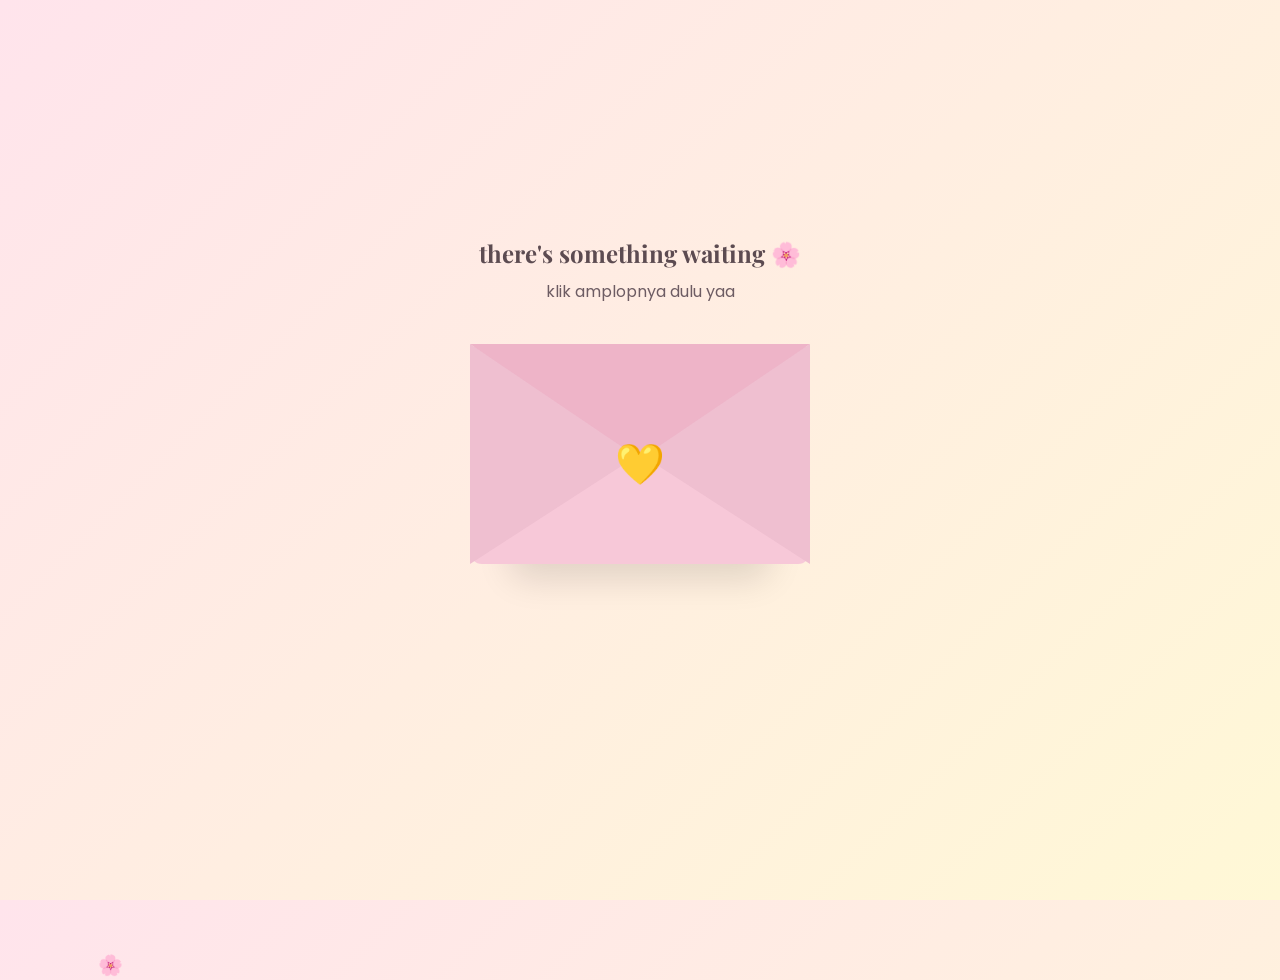
<file: envelope.html>
<!DOCTYPE html>
<html lang="id">
<head>
<meta charset="UTF-8">
<meta name="viewport" content="width=device-width, initial-scale=1.0">

<title>Untuk Ikrim 💌</title>

<link href="https://fonts.googleapis.com/css2?family=Playfair+Display:wght@600&family=Poppins:wght@300;400;500&display=swap" rel="stylesheet">

<style>

*{
margin:0;
padding:0;
box-sizing:border-box;
}

body{

font-family:'Poppins',sans-serif;

background:
linear-gradient(
135deg,
#FFE4EC,
#FFF8D6
);

height:100vh;

overflow:hidden;

display:flex;
justify-content:center;
align-items:center;
flex-direction:column;

}

h2{

font-family:'Playfair Display',serif;

color:#5c4b51;

margin-bottom:10px;
}

.subtitle{

color:#6d5c63;

margin-bottom:40px;

text-align:center;
}

/* ===================== */
/* ENVELOPE */
/* ===================== */

.envelope-wrapper{

position:relative;

width:340px;
height:220px;

cursor:pointer;

}

.envelope{

position:absolute;

width:100%;
height:100%;

}

/* surat */

.letter{

position:absolute;

left:40px;
top:40px;

width:260px;
height:180px;

background:white;

border-radius:15px;

display:flex;
justify-content:center;
align-items:center;
flex-direction:column;

box-shadow:
0 15px 35px rgba(0,0,0,.12);

z-index:2;

transition:
1.2s cubic-bezier(.22,.61,.36,1);

}

.letter .icon{

font-size:50px;
margin-bottom:10px;

}

.letter .text{

font-size:14px;
color:#666;

}

/* badan amplop */

.envelope-body{

position:absolute;

bottom:0;

width:100%;
height:220px;

background:#f7c8d8;

border-radius:12px;

z-index:5;

}

/* lipatan kiri */

.envelope-body::before{

content:"";

position:absolute;

left:0;
bottom:0;

width:0;
height:0;

border-left:170px solid #efbfd0;
border-top:110px solid transparent;
border-bottom:110px solid transparent;

}

/* lipatan kanan */

.envelope-body::after{

content:"";

position:absolute;

right:0;
bottom:0;

width:0;
height:0;

border-right:170px solid #efbfd0;
border-top:110px solid transparent;
border-bottom:110px solid transparent;

}

/* flap */

.flap{

position:absolute;

top:40;

width:0;
height:0;

border-left:170px solid transparent;
border-right:170px solid transparent;
border-top:115px solid #eeb4c8;

transform-origin:top center;

transition:1s;

z-index:8;

}

/* seal */

.seal{

position:absolute;

top:90px;
left:50%;

transform:translateX(-50%);

font-size:40px;

z-index:10;

transition:.5s;

}

/* OPEN STATE */

.open .flap{

transform:
rotateX(180deg);

}

.open .seal{

opacity:0;

}

.open .letter{

transform:
translateY(-170px);

z-index:20;

}

/* button */

.readBtn{

margin-top:50px;

padding:15px 35px;

border:none;

border-radius:50px;

background:#F7C8D8;

font-size:16px;
font-weight:600;

cursor:pointer;

opacity:0;

pointer-events:none;

transition:.5s;

}

.readBtn.show{

opacity:1;

pointer-events:auto;

}

.readBtn:hover{

background:#FFE082;

transform:scale(1.05);

}

/* petals */

.petal{

position:absolute;

top:-40px;

font-size:20px;

animation:fall linear forwards;

pointer-events:none;

}

@keyframes fall{

to{

transform:
translateY(110vh)
rotate(360deg);

}

}

</style>
</head>
<body>

<h2>there's something waiting 🌸</h2>

<p class="subtitle">
klik amplopnya dulu yaa
</p>

<div class="envelope-wrapper" id="envelopeWrapper">

<div class="envelope">

<div class="letter">

<div class="icon">
💌
</div>

<div class="text">
sedikit surat..
</div>

</div>

<div class="envelope-body"></div>

<div class="flap"></div>

<div class="seal">
💛
</div>

</div>

</div>

<button
class="readBtn"
id="readBtn">

📜 Baca Surat

</button>

<audio id="bgMusic" loop>
    <source src="tulus.mp3" type="audio/mpeg">
</audio>

<script>

const wrapper =
document.getElementById("envelopeWrapper");

const readBtn =
document.getElementById("readBtn");

let opened = false;

wrapper.addEventListener("click",()=>{

if(opened) return;

opened = true;

wrapper.classList.add("open");

setTimeout(()=>{

readBtn.classList.add("show");

},1200);

});

readBtn.addEventListener("click",()=>{

sessionStorage.setItem(
"playMusic",
"yes"
);

window.location.href =
"letter1.html";

});

/* petals */

function createPetal(){

const petal =
document.createElement("div");

petal.classList.add("petal");

petal.innerHTML =
Math.random() > 0.5
? "🌸"
: "🌸"; 

petal.style.left =
Math.random()*100 + "vw";

petal.style.animationDuration =
(Math.random()*5+5)+"s";

document.body.appendChild(petal);

setTimeout(()=>{

petal.remove();

},10000);

}

setInterval(createPetal,700);

const music =
document.getElementById("bgMusic");

window.addEventListener("load",()=>{

const savedTime =
sessionStorage.getItem("musicTime");

if(savedTime){

music.currentTime =
parseFloat(savedTime);

}

music.play();

});

</script>

</body>
</html>
</file>
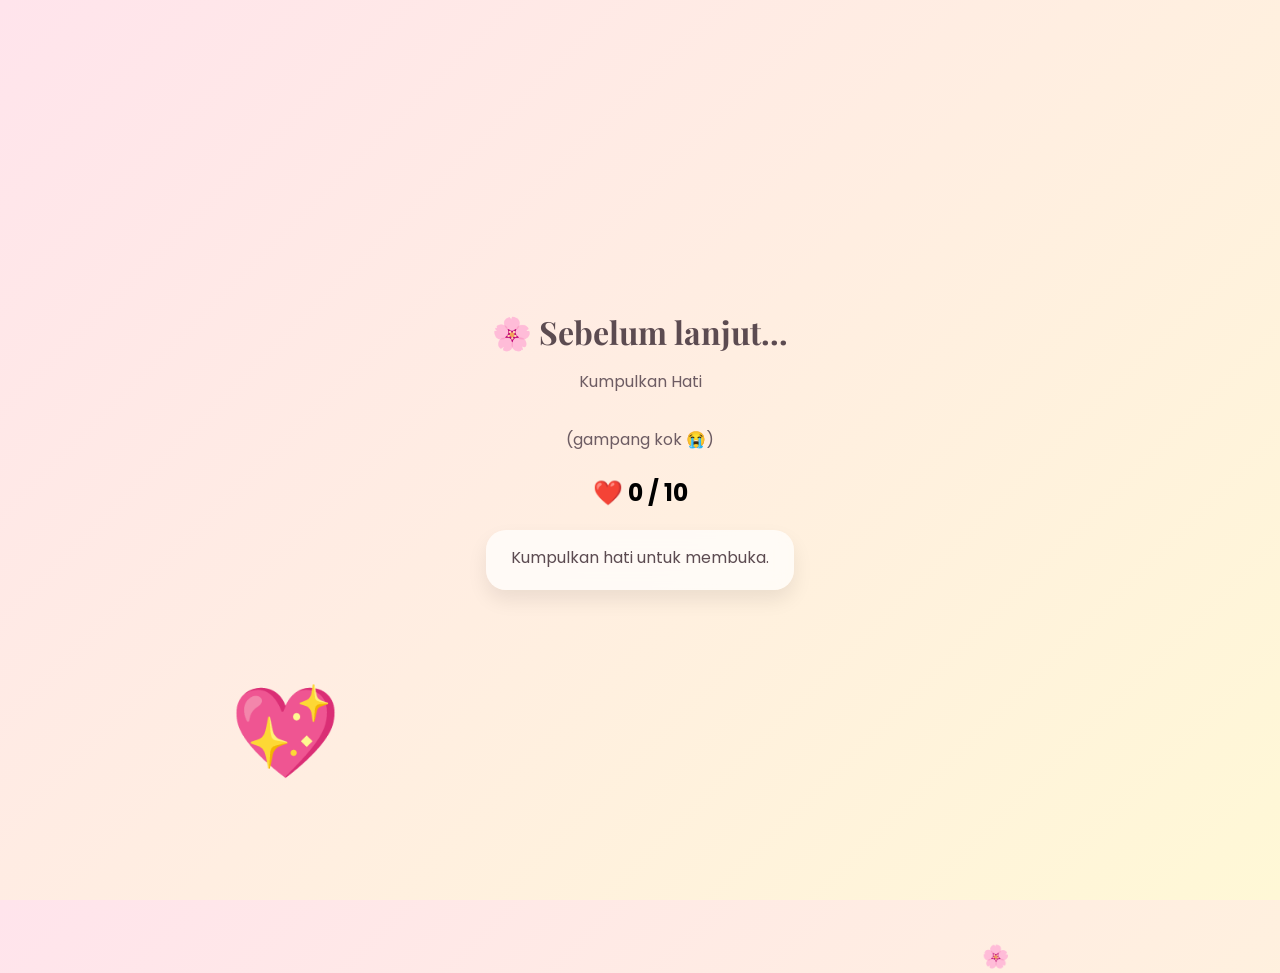
<file: game.html>
<!DOCTYPE html>
<html lang="id">
<head>
<meta charset="UTF-8">
<meta name="viewport" content="width=device-width, initial-scale=1.0">

<title>Kumpulkan Hati</title>

<link href="https://fonts.googleapis.com/css2?family=Playfair+Display:wght@500;700&family=Poppins:wght@300;400&display=swap" rel="stylesheet">

<style>

*{
margin:0;
padding:0;
box-sizing:border-box;
}

body{

font-family:'Poppins',sans-serif;

background:linear-gradient(
135deg,
#FFE4EC,
#FFF8D6
);

height:100vh;

overflow:hidden;

display:flex;
justify-content:center;
align-items:center;

transition:1s;
}

.container{

text-align:center;

max-width:700px;

padding:20px;

z-index:2;

pointer-events:none;
}

h1{

font-family:'Playfair Display',serif;

color:#5c4b51;

margin-bottom:15px;
}

.subtitle{

color:#6d5c63;

margin-bottom:20px;

line-height:1.8;
}

.score{

font-size:1.5rem;

font-weight:bold;

margin-bottom:20px;
}

.message{

background:rgba(255,255,255,.7);

backdrop-filter:blur(8px);

padding:15px 25px;

border-radius:20px;

display:inline-block;

min-height:60px;

color:#5c4b51;

box-shadow:
0 10px 20px rgba(0,0,0,.08);
}

.heart{

position:absolute;

font-size:80px;

cursor:pointer;

user-select:none;

z-index:9999;

animation:
pulse 1.5s infinite;

transition:
transform .25s ease,
filter .25s ease,
opacity .2s ease;

}

.heart:hover{

transform:
scale(1.4)
rotate(-8deg);

filter:
drop-shadow(
0 0 15px
rgba(255,192,203,.9)
);
}

@keyframes pulse{

0%{
transform:scale(1);
}

50%{
transform:scale(1.15);
}

100%{
transform:scale(1);
}
}

.success-card{

display:none;

background:white;

padding:40px;

border-radius:30px;

max-width:500px;

text-align:center;

box-shadow:
0 15px 40px rgba(0,0,0,.1);
}

.success-card h2{

margin:15px 0;

font-family:'Playfair Display',serif;

color:#5c4b51;
}

.success-card p{

color:#6d5c63;

line-height:1.8;
}

.success-card button{

margin-top:25px;

padding:15px 35px;

border:none;

border-radius:50px;

background:#F7C8D8;

cursor:pointer;

font-weight:bold;

transition:.3s;
}

.success-card button:hover{

background:#FFE082;

transform:scale(1.05);
}

.petal{

position:absolute;

top:-50px;

font-size:22px;

animation:fall linear forwards;
}

@keyframes fall{

to{

transform:
translateY(110vh)
rotate(360deg);

}
}

</style>
</head>

<body>

<div class="container" id="gameContainer">

<h1>🌸 Sebelum lanjut...</h1>

<p class="subtitle">

Kumpulkan Hati

<br><br>

(gampang kok 😭)

</p>

<div class="score">

❤️ <span id="score">0</span> / 10

</div>

<div class="message" id="message">

Kumpulkan hati untuk membuka.

</div>

</div>

<div class="success-card" id="successCard">

<div style="font-size:45px">
💛🌸💛🌸💛
</div>

<h2>
Selamat semhas Ikrimmm.
</h2>

<p>

sekarang...

<br>

waktunya buka surat 💌

</p>

<button id="openEnvelope">

📩 Temukan Suratnya

</button>

</div>

<audio id="bgMusic" autoplay loop>
    <source src="tulus.mp3" type="audio/mpeg">
</audio>

<script>

const messages = [

"Hai ikrimm.. 😊",

"Selamat Semhassss ikrimmm!! 🌸",

"you did it krimmm, congratsss",

"Kamu kerennn, seriusss.",

"How's your feeling rn??",

"After all those effort n sleepless nights...😭",

"finaly km made it anjayy",

"so proud of u",

"then you have something ✨",

"Sekarang waktunya membuka surat 💌"

];

let score = 0;

function createHeart(){

if(score >= 10) return;

const heart =
document.createElement("div");

heart.classList.add("heart");

const hearts = ["💛","💖","💛","💗"];

heart.innerHTML =
hearts[Math.floor(Math.random()*hearts.length)];

let x;
let y;

// hindari area tengah tempat teks
// dan hindari posisi terlalu dekat dari hati sebelumnya

do{

    x = Math.floor(Math.random()*80)+10;
    y = Math.floor(Math.random()*70)+10;

}
while(

    (
        x > 30 &&
        x < 70 &&
        y > 20 &&
        y < 80
    )

);

heart.style.left = x + "vw";
heart.style.top = y + "vh";

// ukuran random sedikit biar hidup
heart.style.fontSize =
(Math.random()*20 + 70) + "px";

heart.onclick = () => {

    score++;

    document
    .getElementById("score")
    .innerText = score;

    document
    .getElementById("message")
    .innerText =
    messages[score-1];

    // efek kecil saat diklik
    heart.style.transform =
    "scale(1.8)";

    heart.style.opacity =
    "0";

    setTimeout(()=>{

        heart.remove();

        if(score === 10){

            document
            .getElementById("gameContainer")
            .style.display="none";

            document
            .getElementById("successCard")
            .style.display="block";

        }else{

            createHeart();

        }

    },200);

};

document.body.appendChild(heart);

}

createHeart();

function createPetal(){

const petal =
document.createElement("div");

petal.classList.add("petal");

petal.innerHTML="🌸";

petal.style.left =
Math.random()*100+"vw";

petal.style.animationDuration =
(Math.random()*5+5)+"s";

document.body.appendChild(petal);

setTimeout(()=>{

petal.remove();

},10000);

}

setInterval(createPetal,700);

document
.getElementById("openEnvelope")
.addEventListener("click",()=>{

document.body.style.opacity="0";

setTimeout(()=>{

sessionStorage.setItem(
    "playMusic",
    "true"
);

window.location.href =
"envelope.html";

},1000);

});

window.addEventListener("load", () => {

    const music =
document.getElementById("bgMusic");

window.addEventListener("beforeunload",()=>{

sessionStorage.setItem(
"musicTime",
music.currentTime
);

});

});

</script>

</body>
</html>
</file>
